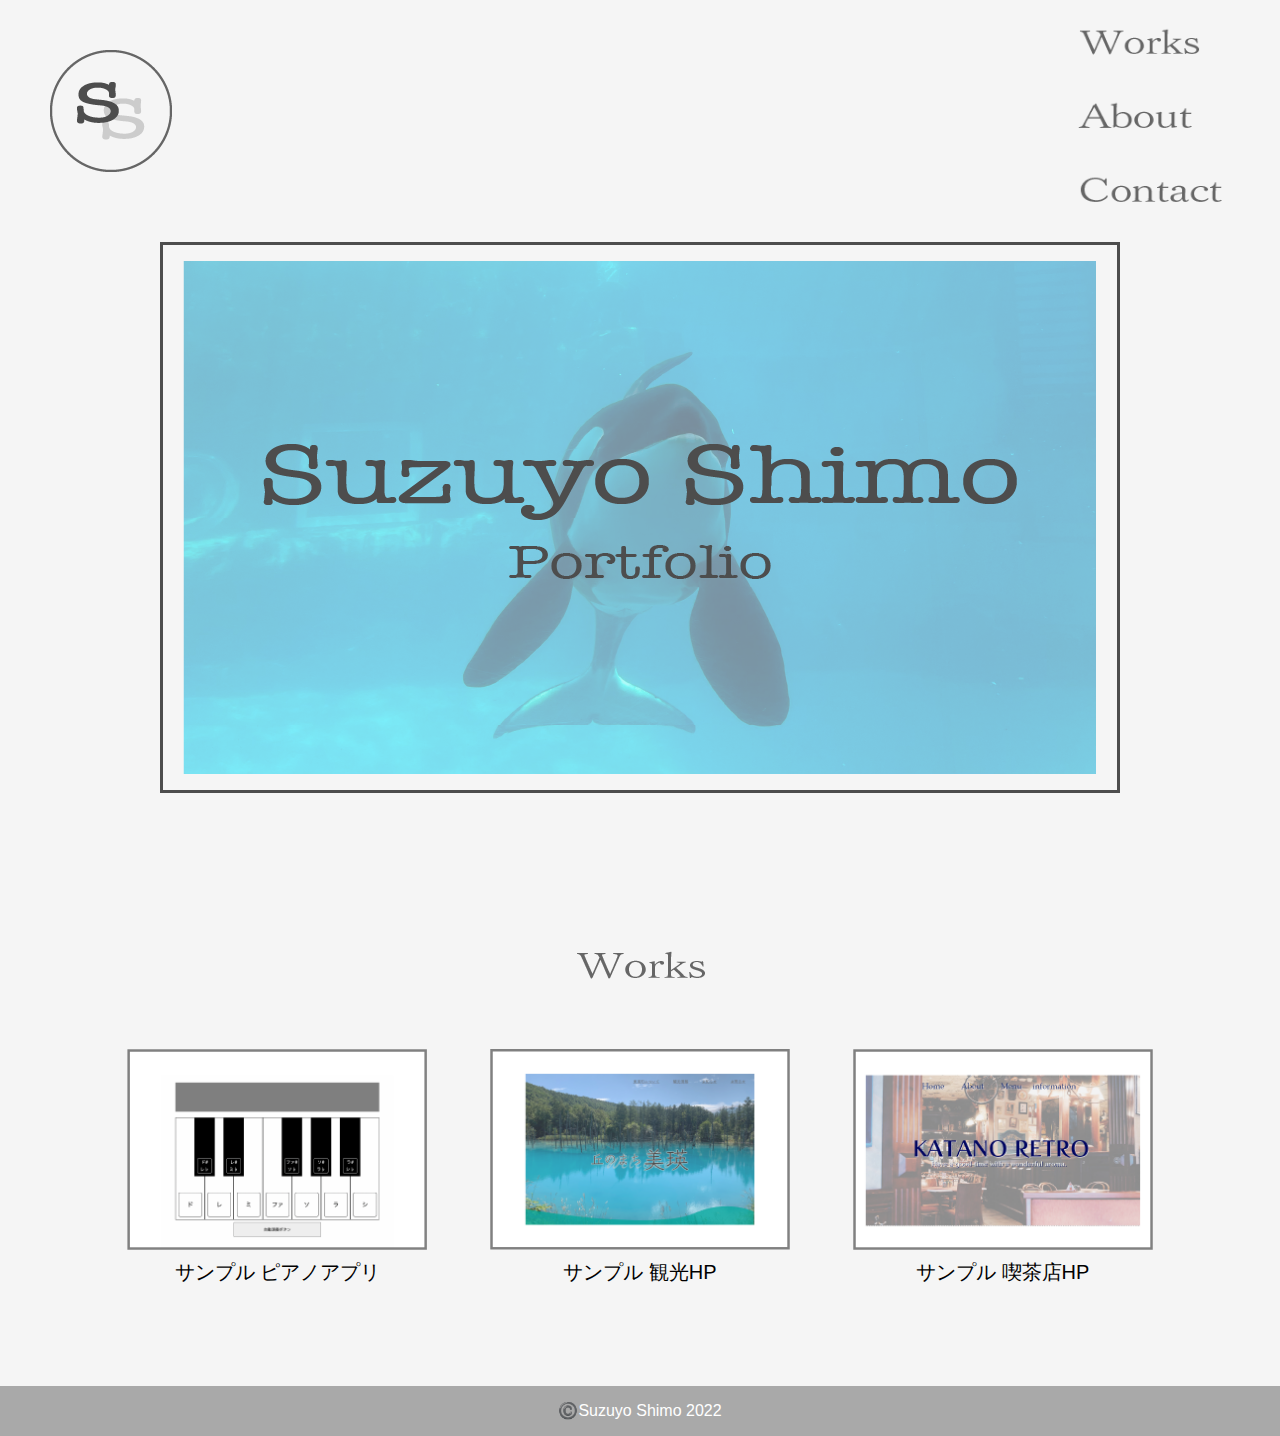
<file: index.html>
<!DOCTYPE html>
<html lang="ja">
    <head>
        <meta charset="UTF-8">
        <title>Suzuyo Shimo's Portfolio</title>
        <link rel="stylesheet" href="style.css">
    </head>
    <body>
        <header>
            <div class="header-left" id="top">
                <a href="#top"><img class="icon" src="image/icon.png"></a>
            </div>
            <div class="header-right">
                <a href="#Works"><img class="text small" src="image/works.png"></a>
                <a href="about/about.html"><img class="text small" src="image/about.png"></a>
                <a href="about/about.html#contact"><img class="text" src="image/contact.png"></a>
            </div>



        </header>
        <div class="main">
            <div class="home">
                <img class="orca" src="image/orca.png">
            </div>
            <div id="Works">
                <img class="work" src="image/works.png">
                <div class="contents">
                    <div class="paino">
                        <a href="work/contents/piano-i.html"><img src="work/i-piano.png"></a>
                        <p>サンプル ピアノアプリ</p>
                    </div>
                    <div class="biei">
                        <a href="work/contents/biei-i.html"><img src="work/i-biei.png"></a>
                        <p>サンプル 観光HP</p>
                    </div>
                    <div class="katanoretro">
                        <a href="work/contents/katanoretro-i.html"><img src="work/i-katanoretro.png"></a>
                        <p>サンプル 喫茶店HP</p>
                    </div>
                </div>
            </div>
        </div>
        <footer>
            <p class="footer">©️Suzuyo Shimo 2022</p>
        </footer>
    </body>
</html>
</file>
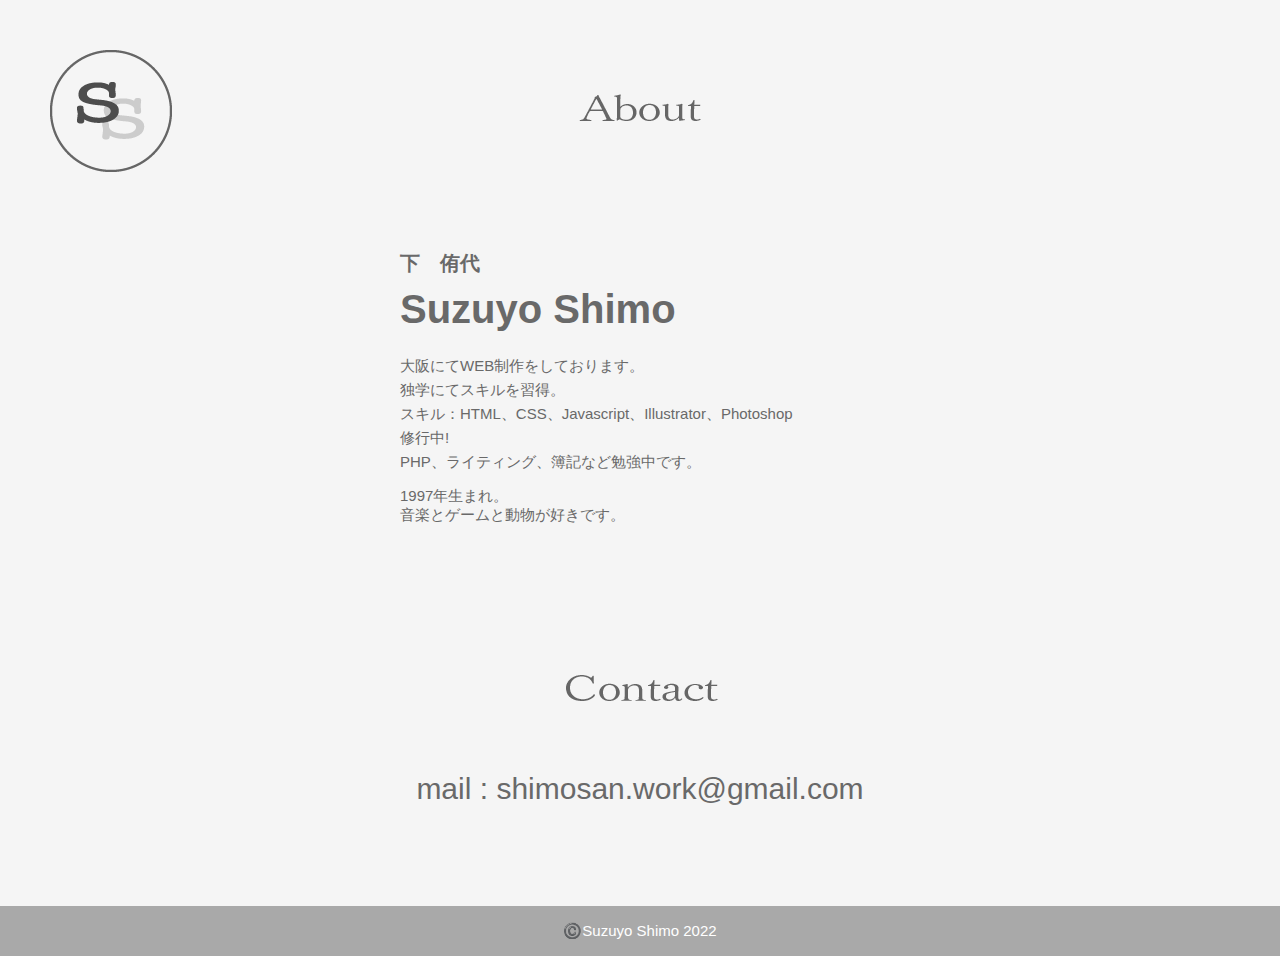
<file: about/about.html>
<!DOCTYPE html>
<html lang="ja">
    <head>
        <meta charset="UTF-8">
        <title>Suzuyo Shimo's Portfolio</title>
        <link rel="stylesheet" href="style.css">
    </head>
    <body>
        <header>
            <div class="header-left">
                <a href="../index.html"><img class="icon" src="../image/icon.png"></a>
            </div>
            <div class="header-center">
                <a href="#about"><img id="about" src="../image/about.png"></a>
            </div>
            
        </header>
        <div class="main">
            <div class="text">
                <h3>下　侑代</h3>
                <h1>Suzuyo Shimo</h1>
                <p>大阪にてWEB制作をしております。</p>
                <p>独学にてスキルを習得。</p>
                <p>スキル：HTML、CSS、Javascript、Illustrator、Photoshop</p>
                <p>修行中!</p>
                <p>PHP、ライティング、簿記など勉強中です。</p>
                <p class="space">1997年生まれ。<br>音楽とゲームと動物が好きです。</p>
            </div>
        </div>
        <div class="contact-wrapper">
            <a href="#contact"><img id="contact" src="../image/contact.png"></a>
            <p class="mail">mail : shimosan.work@gmail.com</p>
        </div>
        <footer>
            <p class="footer">©️Suzuyo Shimo 2022</p>
        </footer>
    </body>
</html>
</file>
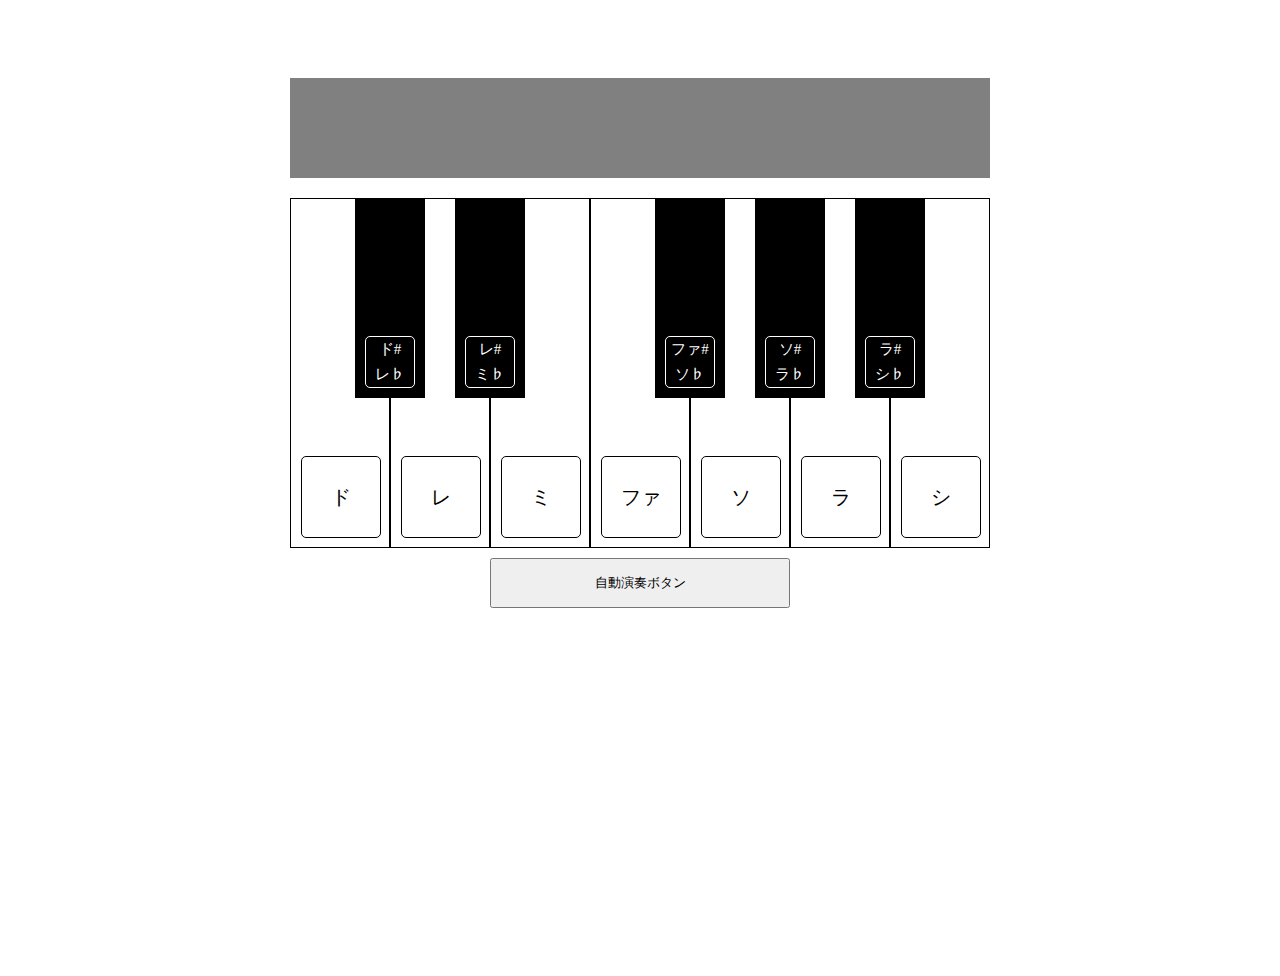
<file: work/piano.html>
<!DOCTYPE html>
<html lang="ja">
    <head>
        <meta charset="UTF-8">
        <script src="https://code.jquery.com/jquery-3.6.0.min.js"></script>
        <title>ピアノ</title>
        <style>
            * {
                box-sizing: border-box;
            }

            #auto {
                text-align: center;
                height: 50px;
                line-height: 50px;
            }

            #display {
                background-color: gray;
                color: white;
                width: 700px;
                height: 100px;
                margin: 20px auto;
                line-height: 100px;
                text-align: center;
                font-size: 30px;
            }

            .scale{
                width: 700px;
                margin: 20px auto;
                position: relative;
            }

            .keys {
                display: flex;
                position: absolute;
                z-index: 1;
                top: 0;
            }

            .white {
                height: 350px;
                width: 100px;
                border: 1px solid black;
                top: 0;
                text-align: center;
            }

            .key {
                position: absolute;
                z-index: 2;
                bottom: 10px;
                width: 80px;
                margin: 0 10px;
                line-height: 80px;
                font-size: 20px;
                border: 1px solid black;
                border-radius: 5px;
            }

            .add {
                display: flex;
                position: absolute;
                z-index: 3;
                margin: 0 50px;
            }

            .b_key {
                color: white;
                position: absolute;
                z-index: 4;
                bottom: 10px;
                width: 50px;
                margin: 0 10px;
                line-height: 25px;
                font-size: 15px;
                border: 1px solid white;
                border-radius: 5px;
                text-align: center;
            }

            .black {
                background-color: black;
                height: 200px;
                width: 70px;
                margin: 0 15px;
            }
            
            .clear {
                opacity: 0;
            }

            .button {
                width: 300px;
                margin: 0 auto;
            }

            #button {
                width: 300px;
                height: 50px;
                margin: 360px auto;
            }
        </style>
    </head>
    <body>
        <div id="auto"></div>
        <div id="display"></div> 
        <div class="scale">
            <div class="keys">
                <div class="white" id="c"><p class="key">ド</p></div>
                <div class="white" id="d"><p class="key">レ</p></div>
                <div class="white" id="e"><p class="key">ミ</p></div>
                <div class="white" id="f"><p class="key">ファ</p></div>
                <div class="white" id="g"><p class="key">ソ</p></div>
                <div class="white" id="a"><p class="key">ラ</p></div>
                <div class="white" id="b"><p class="key">シ</p></div>
            </div>
            <div class="add">
                <div class="black" id="c_s"><p class="b_key">ド#<br>レ♭</p></div>
                <div class="black" id="d_s"><p class="b_key">レ#<br>ミ♭</p></div>
                <div class="black clear"></div>
                <div class="black" id="f_s"><p class="b_key">ファ#<br>ソ♭</p></div>
                <div class="black" id="g_s"><p class="b_key">ソ#<br>ラ♭</p></div>
                <div class="black" id="a_s"><p class="b_key">ラ#<br>シ♭</p></div>
            </div>
        </div>
        <div class="button">
            <input type="button" id="button" value="自動演奏ボタン">
        </div>
        <script>
            const music_c = new Audio('music/c.mp3');
            const music_d = new Audio('music/d.mp3');
            const music_e = new Audio('music/e.mp3');
            const music_f = new Audio('music/f.mp3');
            const music_g = new Audio('music/g.mp3');
            const music_a = new Audio('music/a.mp3');
            const music_b = new Audio('music/b.mp3');
            const music_cs = new Audio('music/cs.mp3');
            const music_ds = new Audio('music/ds.mp3');
            const music_fs = new Audio('music/fs.mp3');
            const music_gs = new Audio('music/gs.mp3');
            const music_as = new Audio('music/as.mp3');


            function del(){
                $('#display').text("");
                music_c.pause();
                music_d.pause();
                music_e.pause();
                music_f.pause();
                music_g.pause();
                music_a.pause();
                music_b.pause();
                music_cs.pause();
                music_ds.pause();
                music_fs.pause();
                music_gs.pause();
                music_as.pause();
                
            }

            
            function continue_c(){
                del();
                $('#display').text("ド");
                music_c.play();
            }

            function continue_d(){
                del();
                $('#display').text("レ");
                music_d.play();
            }

            function continue_e(){
                del();
                $('#display').text("ミ");
                music_e.play();
            }

            function continue_g(){
                del();
                $('#display').text("ソ");
                music_g.play();
            }

            function play_C(){
                continue_c();
                music_c.currentTime = 0;
            }

            function play_D(){
                continue_d();
                music_d.currentTime = 0;
            }

            function play_E(){
                continue_e();
                music_e.currentTime = 0;
            }

            function play_F(){
                del();
                $('#display').text("ファ");
                music_f.play();
                music_f.currentTime = 0;
            }

            function play_G(){
                continue_g();
                music_g.currentTime = 0;
            }

            function play_A(){
                del();
                $('#display').text("ラ");
                music_a.play();
                music_a.currentTime = 0;
            }

            function play_B(){
                del();
                $('#display').text("シ");
                music_b.play();
                music_b.currentTime = 0;
            }

            function play_C_s(){
                del();
                $('#display').text("ド# / レ♭");
                music_cs.play();
                music_cs.currentTime = 0;
            }

            function play_D_s(){
                del();
                $('#display').text("レ# / ミ♭");
                music_ds.play();
                music_ds.currentTime = 0;
            }

            function play_F_s(){
                del();
                $('#display').text("ファ# / ソ♭");
                music_fs.play();
                music_fs.currentTime = 0;
            }

            function play_G_s(){
                del();
                $('#display').text("ソ# / ラ♭");
                music_gs.play();
                music_gs.currentTime = 0;
            }


            function play_A_s(){
                del();
                $('#display').text("ラ# / シ♭");
                music_as.play();
                music_as.currentTime = 0;
            }

            


            function play(){

                del();
                let no;
                function timer(){
                    no = setTimeout(del,1000);
                }

                function play_c(){
                    clearTimeout(no);
                    play_C();
                    timer();
                }
                $('#c').click(play_c);

                function play_d(){
                    clearTimeout(no);
                    play_D();
                    timer();
                }
                $('#d').click(play_d);

                function play_e(){
                    clearTimeout(no);
                    play_E();
                    timer();
                }
                $('#e').click(play_e);

                function play_f(){
                    clearTimeout(no);
                    play_F();
                    timer();
                }
                $('#f').click(play_f);

                function play_g(){
                    clearTimeout(no);
                    play_G();
                    timer();
                }
                $('#g').click(play_g);

                function play_a(){
                    clearTimeout(no);
                    play_A();
                    timer();
                }
                $('#a').click(play_a);

                function play_b(){
                    clearTimeout(no);
                    play_B();
                    timer();
                }
                $('#b').click(play_b);

                function play_c_s(){
                    clearTimeout(no);
                    play_C_s();
                    timer();
                }
                $('#c_s').click(play_c_s);


                function play_d_s(){
                    clearTimeout(no);
                    play_D_s();
                    timer();
                }
                $('#d_s').click(play_d_s);

                function play_f_s(){
                    clearTimeout(no);
                    play_F_s();
                    timer();
                }
                $('#f_s').click(play_f_s);

                function play_g_s(){
                    clearTimeout(no);
                    play_G_s();
                    timer();
                }
                $('#g_s').click(play_g_s);

                function play_a_s(){
                    clearTimeout(no);
                    play_A_s();
                    timer();
                }
                $('#a_s').click(play_a_s);

            }

            window.onload = function(){
                play();
            }

            function stops(){
                $('#button').val("演奏中止");
                $('div').off();
            }

            let pass_time_s = 0;

            function star_interval(){
                const stars = ["ド","","ド","","ソ","","ソ","","ラ","","ラ","","ソ","ソ","ソ","ソ"
                            ,"ファ","","ファ","","ミ","","ミ","","レ","","レ","","ド","ド","ド","ド"
                            ,"ソ","","ソ","","ファ","","ファ","","ミ","","ミ","","レ","レ","レ","レ"
                            ,"ソ","","ソ","","ファ","","ファ","","ミ","","ミ","","レ","レ","レ","レ"
                            ,"ド","","ド","","ソ","","ソ","","ラ","","ラ","","ソ","ソ","ソ","ソ"
                            ,"ファ","","ファ","","ミ","","ミ","","レ","","レ","","ド","ド","ド","ド","ド","ド","ド","ド"];
                if(stars[pass_time_s-1] === stars[pass_time_s]){
                    switch(stars[pass_time_s]){
                        case "ド":
                            continue_c();
                            break;
                    
                        case "レ":
                            continue_d();
                            break;

                        case "ソ":
                            continue_g();
                            break;
                    }
                } else {
                    switch(stars[pass_time_s]){
                        case "":
                            del();
                            break;

                        case "ド":
                            play_C();
                            break;
                        
                        case "レ":
                            play_D();
                            break;

                        case "ミ":
                            play_E();
                            break;

                        case "ファ":
                            play_F();
                            break;

                        case "ソ":
                            play_G();
                            break;

                        case "ラ":
                            play_A();
                            break;

                        default:
                            del();
                            play();
                            $('#auto').text("");
                            $('#button').val("自動演奏ボタン");
                            pass_time_s = 0;
                            clearInterval(play_star);
                    }
                }
                pass_time_s++
            }


            let play_star;
            function star(){
                play_star = setInterval("star_interval()",500);
                $('#auto').text("自動演奏中です：きらきら星");
                stops();
            }

            let pass_time_f = 0;
            function flower_interval(){
                const flowers = ["ド","ド","レ","レ","ミ","ミ","ミ","ミ"
                                ,"ド","ド","レ","レ","ミ","ミ","ミ","ミ"
                                ,"ソ","ソ","ミ","ミ","レ","レ","ド","ド","レ","レ","ミ","ミ","レ","レ","レ","レ"
                                ,"ド","ド","レ","レ","ミ","ミ","ミ","ミ"
                                ,"ド","ド","レ","レ","ミ","ミ","ミ","ミ"
                                ,"ソ","ソ","ミ","ミ","レ","レ","ド","ド","レ","レ","ミ","ミ","ド","ド","ド","ド"
                                ,"ソ","","ソ","","ミ","","ソ","","ラ","","ラ","","ソ","ソ","ソ","ソ"
                                ,"ミ","","ミ","","レ","","レ","","ド","ド","ド","ド","ド","ド","ド","ド","ド","ド","ド","ド","ド","ド","ド","ド"];
                if(flowers[pass_time_f-1] === flowers[pass_time_f]){
                    switch(flowers[pass_time_f]){
                        case "ド":
                            continue_c();
                            break;
                    
                        case "レ":
                            continue_d();
                            break;

                        case "ミ":
                            continue_e();
                            break;

                        case "ソ":
                            continue_g();
                            break;

                    }
                } else {
                    switch(flowers[pass_time_f]){
                        case "":
                            del();
                            break;

                        case "ド":
                            play_C();
                            break;
                        
                        case "レ":
                            play_D();
                            break;

                        case "ミ":
                            play_E();
                            break;

                        case "ソ":
                            play_G();
                            break;

                        case "ラ":
                            play_A();
                            break;

                        default:
                            del();
                            play();
                            $('#auto').text("");
                            $('#button').val("自動演奏ボタン");
                            pass_time_f = 0;
                            clearInterval(play_flower);
                    }
                }
                pass_time_f++;
            }

            let play_flower;
            function flower(){
                play_flower = setInterval("flower_interval()",250);
                $('#auto').text("自動演奏中です：チューリップの歌");
                stops();
            }

            

            function play_auto(){
                
                if($('#button').val()==="演奏中止"){

                    $('#display').text("");
                    $('#button').val("自動演奏");
                    play();
                    clearInterval(play_star);
                    clearInterval(play_flower);
                    $('#auto').text("");

                } else if($('#button').val()==="自動演奏") {
                    if(pass_time_s > 0){
                        star();

                    } else {
                        flower();
                    }

                } else{
                    let num = Math.floor(Math.random()*10)+1;
                    if(num % 2 === 0){
                        star();

                    } else {
                        flower();
                    }
                }
            }

            $('#button').click(play_auto);
        </script>
    </body>
</html>
</file>
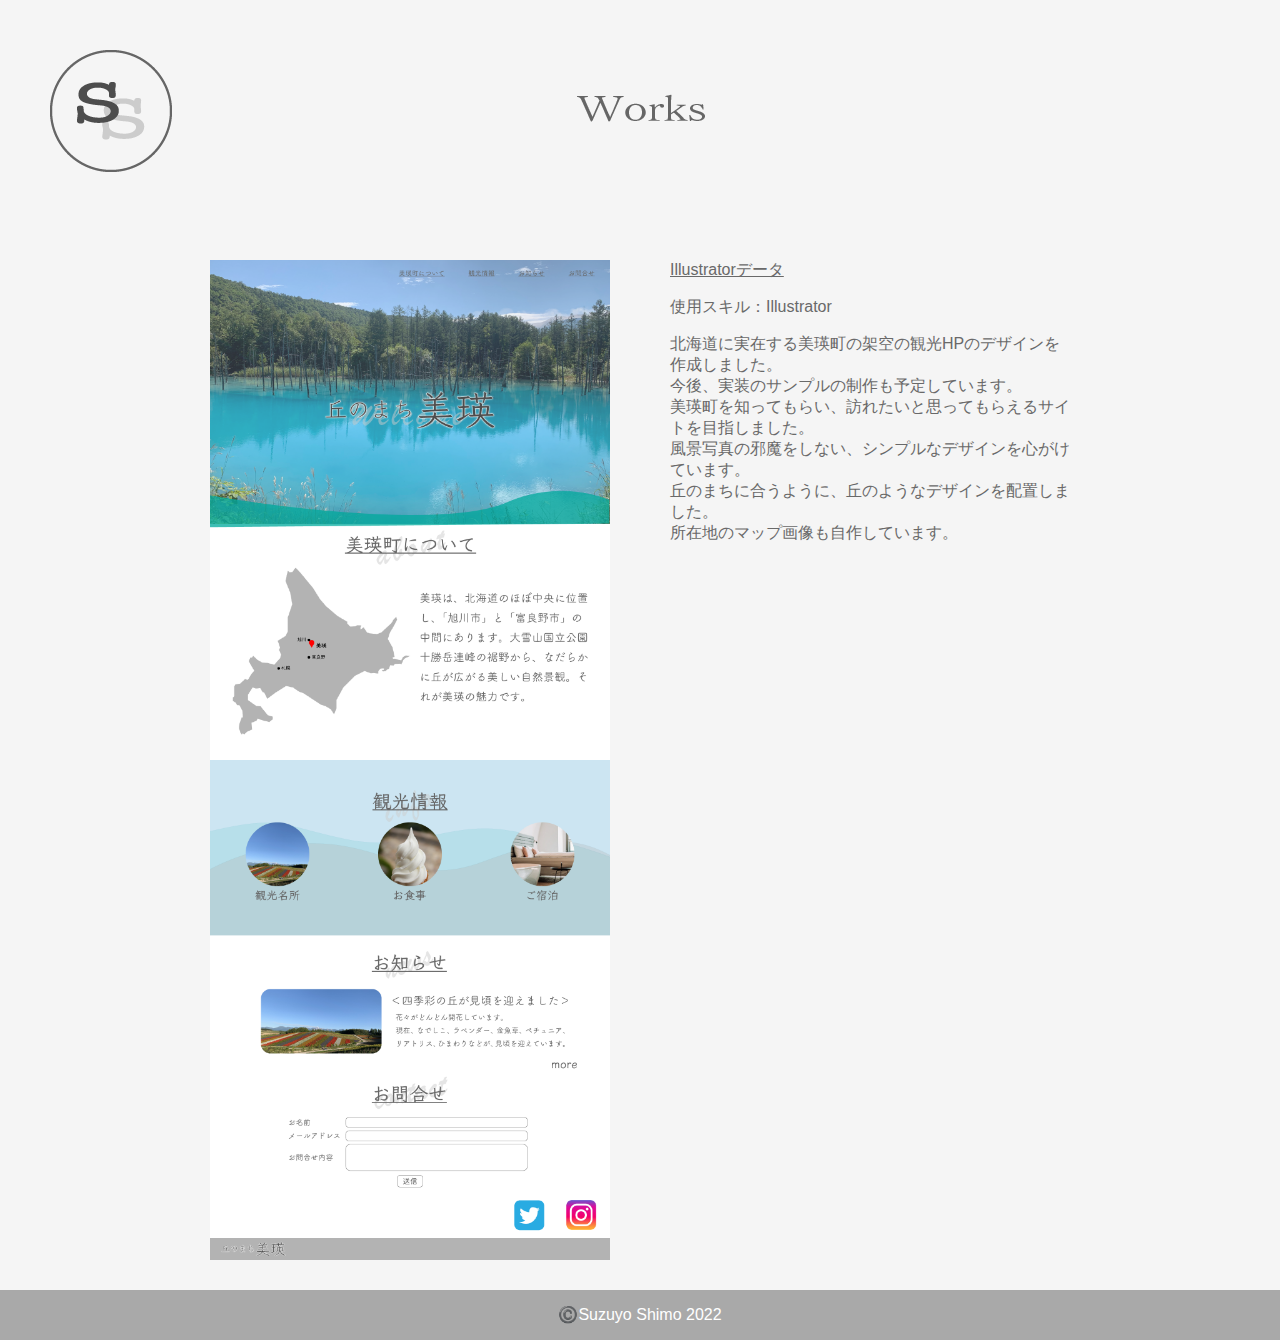
<file: work/contents/biei-i.html>
<!DOCTYPE html>
<html lang="ja">
    <head>
        <meta charset="UTF-8">
        <title>Suzuyo Shimo's Portfolio</title>
        <link rel="stylesheet" href="../style.css">
    </head>
    <body>
        <header>
            <div class="header-left">
                <a href="../../index.html"><img class="icon" src="../../image/icon.png"></a>
            </div>
            <div class="header-center">
                <a href="../../index.html#Works"><img id="work" src="../../image/works.png"></a>
            </div>
            
        </header>
        <div class="main">
            <img src="../biei-web.png">
            <div class="text">
                <a href="../biei-web.ai">Illustratorデータ</a>
                <p>使用スキル：Illustrator</p>
                <p>
                    北海道に実在する美瑛町の架空の観光HPのデザインを作成しました。
                    <br>今後、実装のサンプルの制作も予定しています。
                    <br>美瑛町を知ってもらい、訪れたいと思ってもらえるサイトを目指しました。
                    <br>風景写真の邪魔をしない、シンプルなデザインを心がけています。
                    <br>丘のまちに合うように、丘のようなデザインを配置しました。
                    <br>所在地のマップ画像も自作しています。
                </p>
            </div>
        </div>
        <footer>
            <p class="footer">©️Suzuyo Shimo 2022</p>
        </footer>
    </body>
</html>
</file>
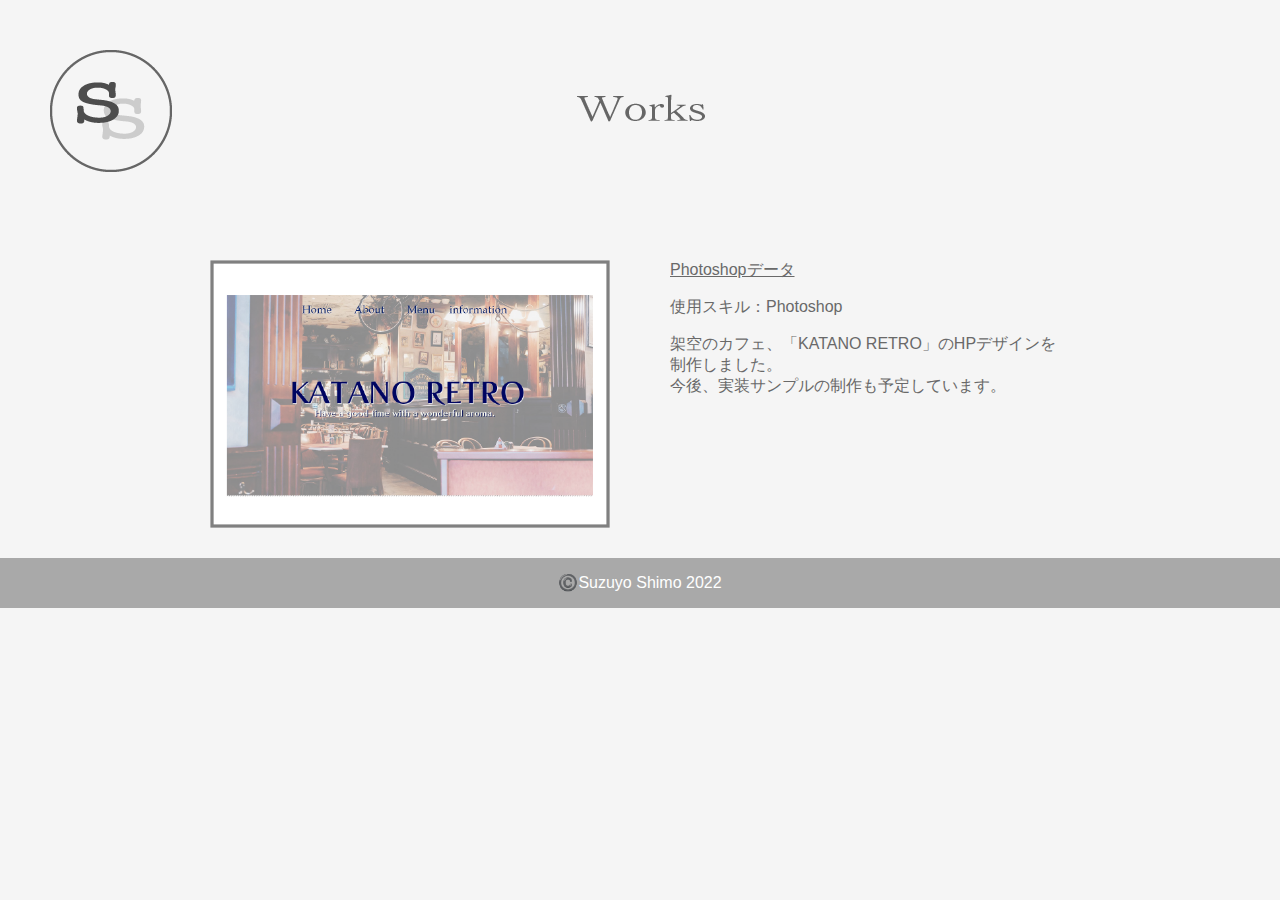
<file: work/contents/katanoretro-i.html>
<!DOCTYPE html>
<html lang="ja">
    <head>
        <meta charset="UTF-8">
        <title>Suzuyo Shimo's Portfolio</title>
        <link rel="stylesheet" href="../style.css">
    </head>
    <body>
        <header>
            <div class="header-left">
                <a href="../../index.html"><img class="icon" src="../../image/icon.png"></a>
            </div>
            <div class="header-center">
                <a href="../../index.html#Works"><img id="work" src="../../image/works.png"></a>
            </div>
            
        </header>
        <div class="main">
            <img src="../i-katanoretro.png">
            <div class="text">
                <a href="../katanoretro.psd">Photoshopデータ</a>
                <p>使用スキル：Photoshop</p>
                <p>
                    架空のカフェ、「KATANO RETRO」のHPデザインを制作しました。
                    <br>今後、実装サンプルの制作も予定しています。
                </p>
            </div>
        </div>
        <footer>
            <p class="footer">©️Suzuyo Shimo 2022</p>
        </footer>
    </body>
</html>
</file>
<file: style.css>
@charset "utf-8";

* {
    box-sizing: border-box;
    background-color: #f5f5f5;
}

body {
    margin: 0;
    font-family: 'Yu Mincho Light','YuMincho','Yu Mincho','游明朝体',sans-serif;;
}

header {
    display: flex;
    justify-content: space-between;
}

.icon {
    
    padding: 50px 50px;
}

.header-right {
   display: flex;
   flex-direction: column;
   justify-content: flex-start;
   padding: 10px 0;
}

.text {
    padding: 15px 40px;
    height: 70px;
}

.small {
    margin-right: 40px;
}

.main {
    text-align: center;
}

.orca {
    margin-bottom: 100px;
    max-height: 60%;
    max-width: 100%;
}

.work {
    margin: 50px 0;
}

.contents {
    display: flex;
    justify-content: space-around;
    flex-wrap: wrap;
    width: 85%;
    margin: 0 auto;
}

.contents img {
    width: 300px;
    margin: 5px 20px;
}

.contents p {
    font-size: 20px;
    margin-top: 0;
    margin-bottom: 50px;
}

.footer {
    background-color: #a9a9a9;
    color:white;
    text-align: center;
    height: 50px;
    line-height: 50px;
    margin: 50px 0 0 0;
}
</file>
<file: about/style.css>
@charset "UTF-8";
* {
    box-sizing: border-box;
    background-color: #f5f5f5;
    color: #696969;
}

header {
    display: flex;
    justify-content: center;
    position: relative;
    height: 230px;
}

.icon {
    padding: 50px 50px;
    position: absolute;
    left: 0;
}

body {
    font-family: 'Yu Mincho Light','YuMincho','Yu Mincho','游明朝体',sans-serif;
    margin: 0;
}


#about {
    padding: 40px;
    margin-top: 50px;
}

.text {
    padding: 10px 10px 10px 60px;
    max-width: 90%;
    width: 600px;
    margin: 0 auto;
}

h1 {
    margin: 0;
    padding-bottom: 20px;
    font-size: 40px;
}

h3 {
    margin: 10px 0;
    font-size: 20px;
    
}

p {
    font-size: 15px;
    margin: 5px 0;
    
}

.space {
    padding-top: 10px;
    padding-bottom: 80px;
}

.mail {
    margin-bottom: 100px;
    font-size: 30px;
}

.contact-wrapper {
    text-align: center;
    
}

#contact {
    margin: 50px 0;
}

.footer {
    background-color: #a9a9a9;
    color:white;
    text-align: center;
    height: 50px;
    line-height: 50px;
    margin: 0;
}
</file>
<file: work/style.css>
@charset "UTF-8";
* {
    box-sizing: border-box;
    background-color: #f5f5f5;
    color: #696969;
}

header {
    display: flex;
    justify-content: center;
    position: relative;
    height: 230px;
}

.icon {
    padding: 50px 50px;
    position: absolute;
    left: 0;
}

body {
    font-family: 'Yu Mincho Light','YuMincho','Yu Mincho','游明朝体',sans-serif;
    margin: 0;
}


#work {
    padding: 40px;
    margin-top: 50px;
}

.main {
    display: flex;
    justify-content: center;
}

.main img {
    width: 400px;
    margin: 30px;
}

.text {
    width: 400px;
    margin: 30px;
    
}


.footer {
    background-color: #a9a9a9;
    color:white;
    text-align: center;
    height: 50px;
    line-height: 50px;
    margin: 0;
}
</file>
